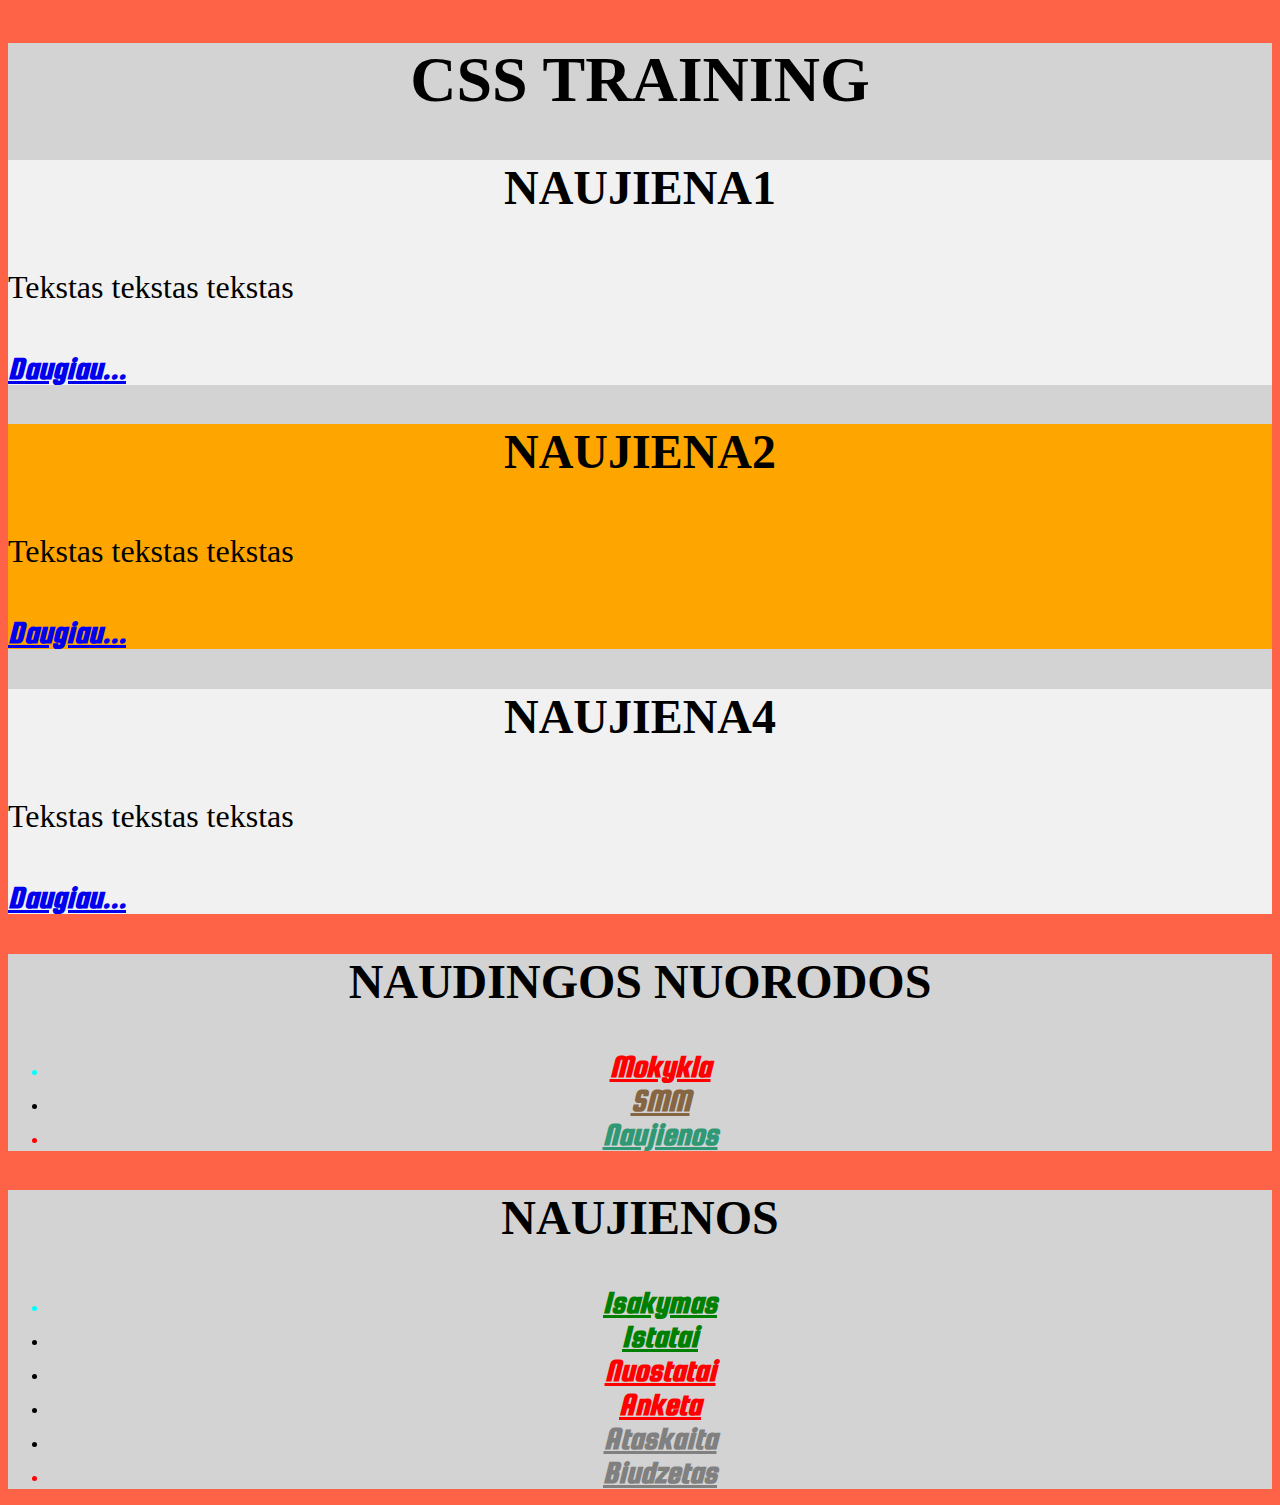
<file: index.html>
<!doctype html>
<html lang="lt">
	<head>
		<meta charset="utf-8">
		<link href="https://fonts.googleapis.com/css?family=Manjari|Open+Sans|Squada+One&display=swap&subset=latin-ext" rel="stylesheet">
		<link rel="stylesheet" href="css\style.css">
		<title>css training</title>
	</head>
	<body>
		<section>
			<h1>css training</h1>
			<article>
				<h2>Naujiena1</h2>
				<p>Tekstas tekstas tekstas</p>
				<a href="#">Daugiau...</a>
			</article>
			<article id="super">
				<h2>Naujiena2</h2>
				<p>Tekstas tekstas tekstas</p>
				<a href="#">Daugiau...</a>
			</article>
			<article class="lead strong hide">
				<h2>Naujiena3</h2>
				<p>Tekstas tekstas tekstas</p>
				<a href="#">Daugiau...</a>
			</article>
			<article>
				<h2>Naujiena4</h2>
				<p>Tekstas tekstas tekstas</p>
				<a href="#">Daugiau...</a>
			</article>
		</section>
		<section>
			<h2>Naudingos nuorodos</h2>
			<ul>
				<li><a href="http://www.kitm.lt">Mokykla</a></li>
				<li><a href="http://www.smm.lt">SMM</a></li>
				<li><a href="http://www.delfi.lt">Naujienos</a></li>
			</ul>
		</section>
		<section>
			<h2>Naujienos</h2>
			<ul>
				<li><a href="/isakymas.pdf">Isakymas</a></li>
				<li><a href="/isakymas.pdf">Istatai</a></li>
				<li><a href="/nuostatai.docx">Nuostatai</a></li>
				<li><a href="/anketa.docx">Anketa</a></li>
				<li><a href="/ataskaita.xlsx">Ataskaita</a></li>
				<li><a href="/biudzetas.xlsx">Biudzetas</a></li>
			</ul>
		</section>
	</body>
</html
</file>
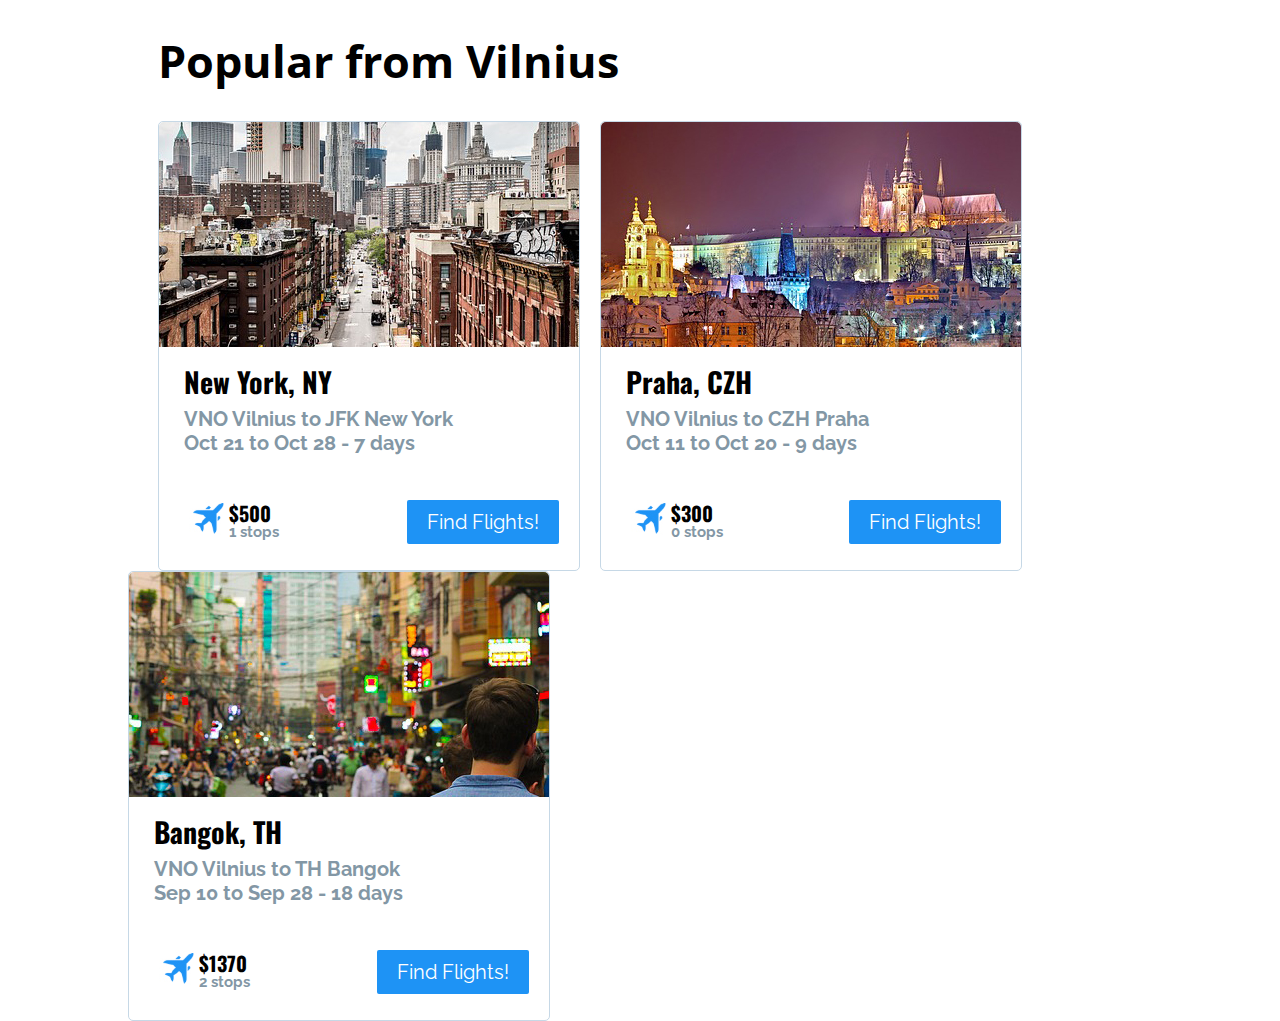
<file: css_challenge/index.html>
<!doctype html>
<html lang="lt">
	<head>
		<meta charset="utf-8">
		<link rel="stylesheet" href="style.css">
		<link href="https://fonts.googleapis.com/css?family=Open+Sans+Condensed:300|Oswald|Raleway&display=swap" rel="stylesheet">
		<title>Layoutas 1</title>
	</head>
	<body>
		<div class="container">
		<header>
			<h1>Popular from Vilnius</h1>
		</header>
		<main>
			<article class="first">
				<div class="foto1">
					<img src="img/ny.jpg" alt="New York">
				</div>
				<div class="text1">
					<h2>New York, NY</h2>
					<h3>VNO Vilnius to JFK New York</h3>
					<h3>Oct 21 to Oct 28 - 7 days</h3>
				</div>
				<div class="icon1">
					<img class="icon" src="img/icon.jpg" alt="icon">
					<h2 class="block1">$500</h2>
					<h3 class="block2">1 stops</h3>
				</div>
				<div class="button1">
					<a href="#">Find Flights!</a>
				</div>
			</article>
			<article class="second">
				<div class="foto1">
					<img src="img/prh.jpg" alt="Praha">
				</div>
				<div class="text1">
					<h2>Praha, CZH</h2>
					<h3>VNO Vilnius to CZH Praha</h3>
					<h3>Oct 11 to Oct 20 - 9 days</h3>
				</div>
				<div class="icon1">
					<img class="icon" src="img/icon.jpg" alt="icon">
					<h2 class="block1">$300</h2>
					<h3 class="block2">0 stops</h3>
				</div>
				<div class="button1">
					<a href="#">Find Flights!</a>
				</div>
			</article>
			<article class="third">
								<div class="foto1">
					<img src="img/th.jpg" alt="Bangok">
				</div>
				<div class="text1">
					<h2>Bangok, TH</h2>
					<h3>VNO Vilnius to TH Bangok</h3>
					<h3>Sep 10 to Sep 28 - 18 days</h3>
				</div>
				<div class="icon1">
					<img class="icon" src="img/icon.jpg" alt="icon">
					<h2 class="block1">$1370</h2>
					<h3 class="block2">2 stops</h3>
				</div>
				<div class="button1">
					<a href="#">Find Flights!</a>
				</div>
			</article>
		</main>	
		</div>
	</body>
</html>
</file>
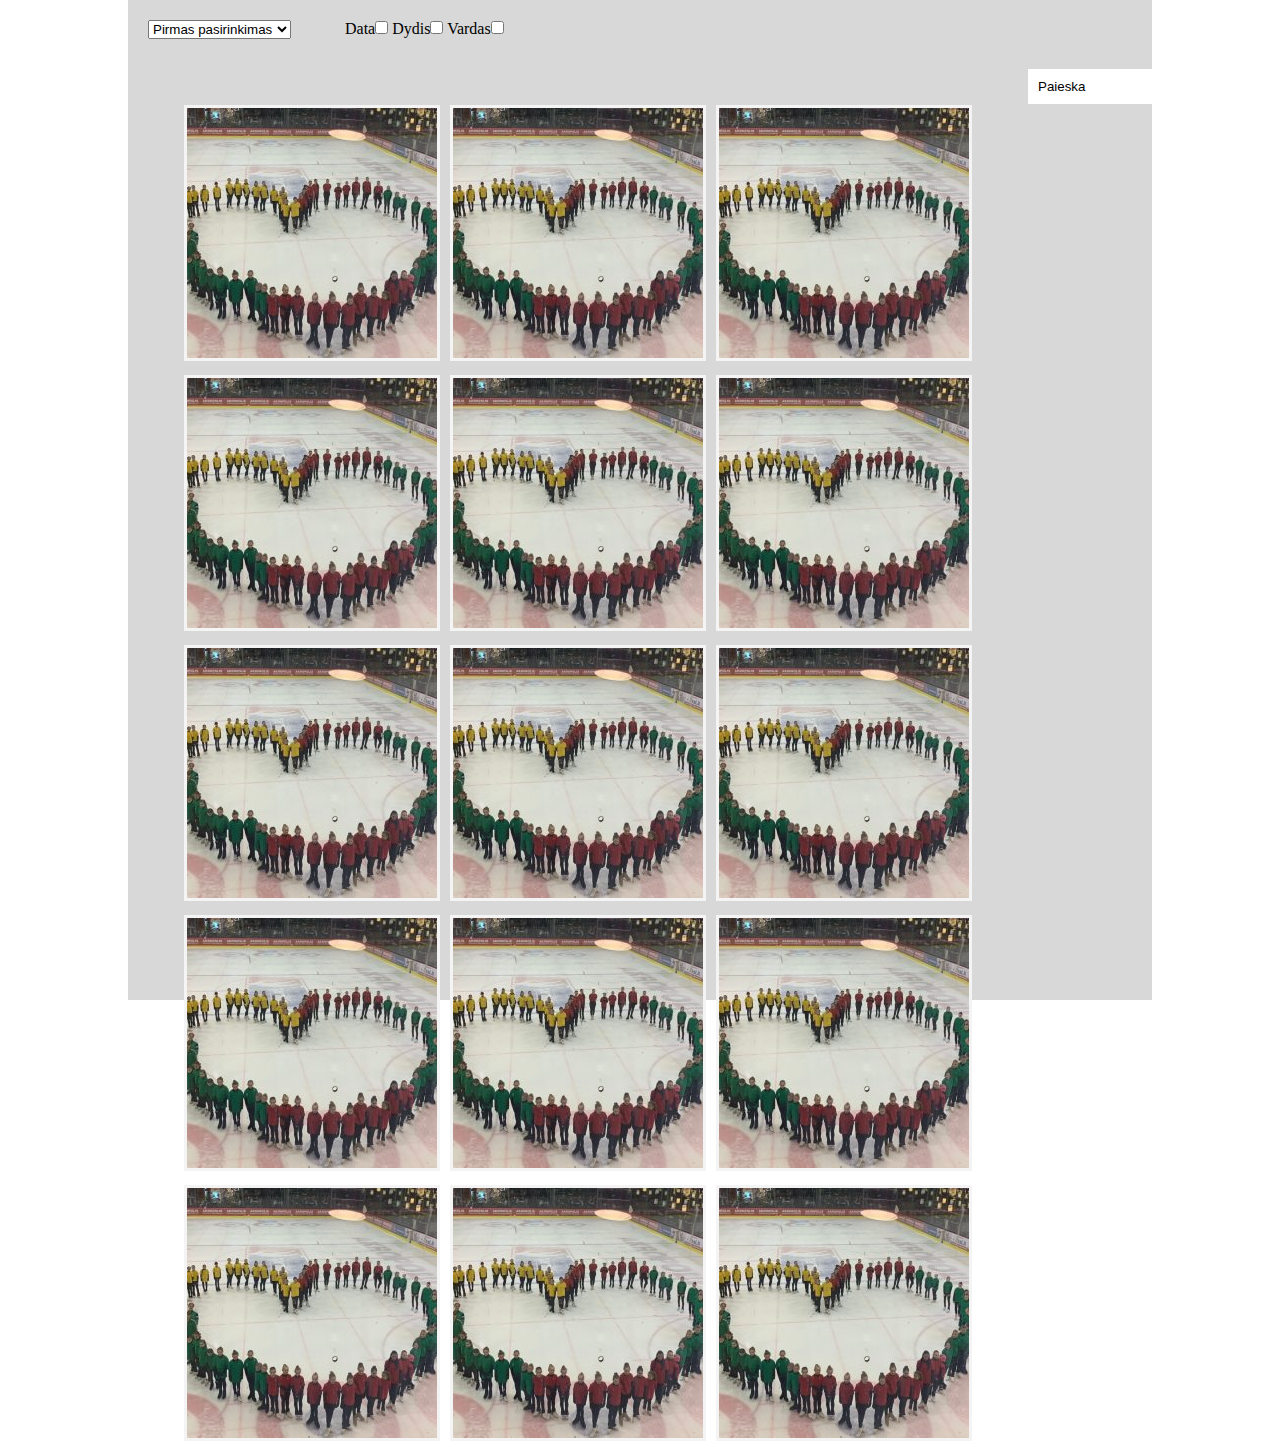
<file: Flexbox/index.html>
<!doctype html>
<html lang="lt">
	<head>
		<meta charset="utf-8">
		<link rel="stylesheet" href="style.css">
		<title>Flexbox</title>
	</head>
	<body>
		<div class="container">
			<div class="forms">
				<form>
					<fieldset>
						<select id="select">
  							<option>Pirmas pasirinkimas</option>
  							<option>Antras pasirinkimas</option>
  							<option>Trecias pasirinkimas</option>
						</select>
					</fieldset>
					<fieldset>
						<label>Data</label><input type="checkbox"  name="Data" >
						<label>Dydis</label><input type="checkbox"  name="Dydis">
						<label>Vardas</label><input type="checkbox"  name="Vardas">
					</fieldset>
					<fieldset>
						<input type="text" value="Paieska" class="search">
					</fieldset>
				</form>
			</div>
			<div class="images">
				<article><img src="img/foto1.jpg"></article>
				<article><img src="img/foto1.jpg"></article>
				<article><img src="img/foto1.jpg"></article>
				<article><img src="img/foto1.jpg"></article>
				<article><img src="img/foto1.jpg"></article>
				<article><img src="img/foto1.jpg"></article>
				<article><img src="img/foto1.jpg"></article>
				<article><img src="img/foto1.jpg"></article>
				<article><img src="img/foto1.jpg"></article>
				<article><img src="img/foto1.jpg"></article>
				<article><img src="img/foto1.jpg"></article>
				<article><img src="img/foto1.jpg"></article>
				<article><img src="img/foto1.jpg"></article>
				<article><img src="img/foto1.jpg"></article>
				<article><img src="img/foto1.jpg"></article>
			</div>
		</div>
	</body>
</html>
</file>
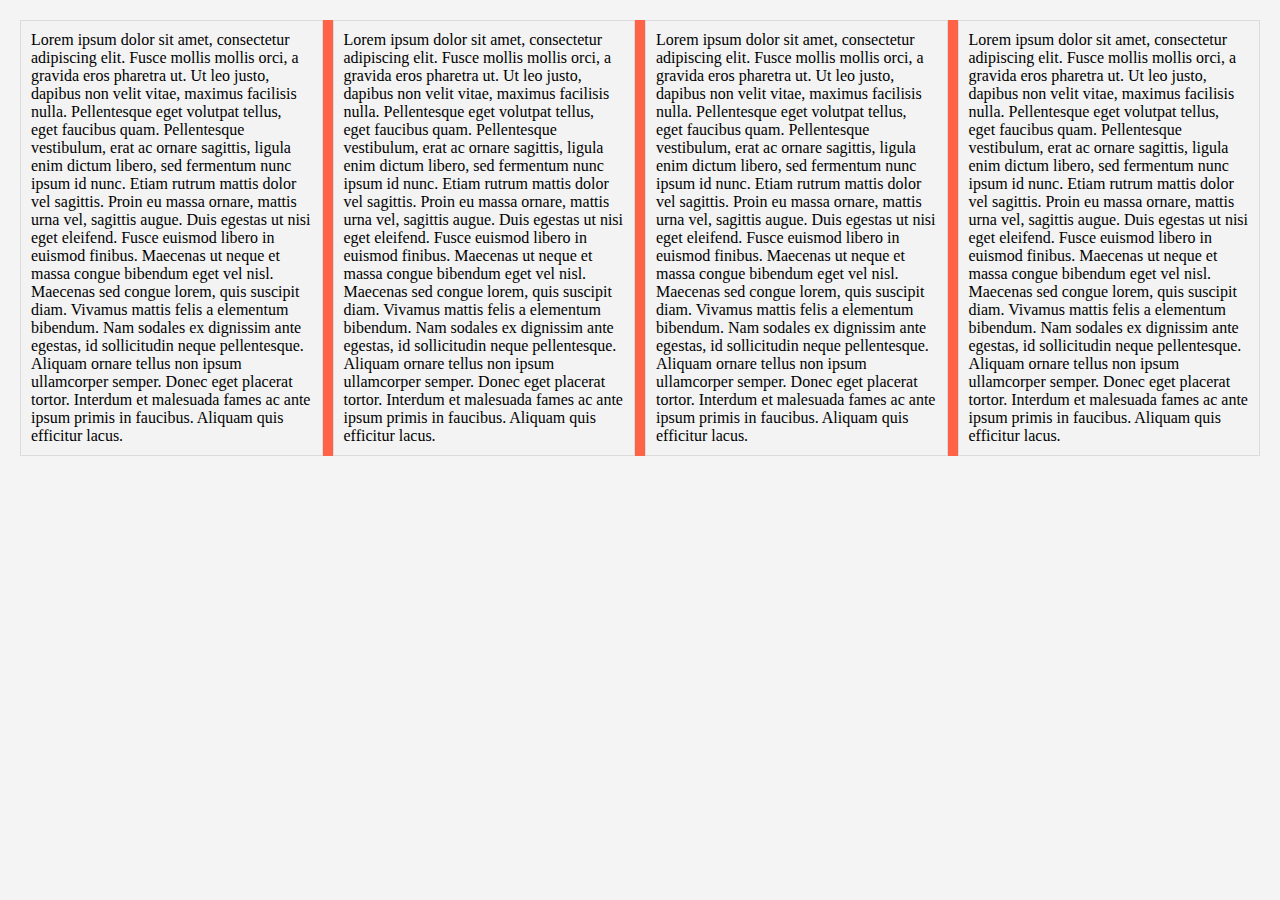
<file: Grid/index.html>
<!doctype html>
<html lang="lt">
	<head>
		<meta charset="utf-8">
		<link rel="stylesheet" href="style.css">
		<title>CSS Grid</title>
	</head>
	<body>
		<section class="container">	
			<article><p>Lorem ipsum dolor sit amet, consectetur adipiscing elit. Fusce mollis mollis orci, a gravida eros pharetra ut. Ut leo justo, dapibus non velit vitae, maximus facilisis nulla. Pellentesque eget volutpat tellus, eget faucibus quam. Pellentesque vestibulum, erat ac ornare sagittis, ligula enim dictum libero, sed fermentum nunc ipsum id nunc. Etiam rutrum mattis dolor vel sagittis. Proin eu massa ornare, mattis urna vel, sagittis augue. Duis egestas ut nisi eget eleifend. Fusce euismod libero in euismod finibus. Maecenas ut neque et massa congue bibendum eget vel nisl. Maecenas sed congue lorem, quis suscipit diam. Vivamus mattis felis a elementum bibendum. Nam sodales ex dignissim ante egestas, id sollicitudin neque pellentesque. Aliquam ornare tellus non ipsum ullamcorper semper. Donec eget placerat tortor. Interdum et malesuada fames ac ante ipsum primis in faucibus. Aliquam quis efficitur lacus.</p>
			</article>
			<article><p>Lorem ipsum dolor sit amet, consectetur adipiscing elit. Fusce mollis mollis orci, a gravida eros pharetra ut. Ut leo justo, dapibus non velit vitae, maximus facilisis nulla. Pellentesque eget volutpat tellus, eget faucibus quam. Pellentesque vestibulum, erat ac ornare sagittis, ligula enim dictum libero, sed fermentum nunc ipsum id nunc. Etiam rutrum mattis dolor vel sagittis. Proin eu massa ornare, mattis urna vel, sagittis augue. Duis egestas ut nisi eget eleifend. Fusce euismod libero in euismod finibus. Maecenas ut neque et massa congue bibendum eget vel nisl. Maecenas sed congue lorem, quis suscipit diam. Vivamus mattis felis a elementum bibendum. Nam sodales ex dignissim ante egestas, id sollicitudin neque pellentesque. Aliquam ornare tellus non ipsum ullamcorper semper. Donec eget placerat tortor. Interdum et malesuada fames ac ante ipsum primis in faucibus. Aliquam quis efficitur lacus.</p>
			</article>
			<article><p>Lorem ipsum dolor sit amet, consectetur adipiscing elit. Fusce mollis mollis orci, a gravida eros pharetra ut. Ut leo justo, dapibus non velit vitae, maximus facilisis nulla. Pellentesque eget volutpat tellus, eget faucibus quam. Pellentesque vestibulum, erat ac ornare sagittis, ligula enim dictum libero, sed fermentum nunc ipsum id nunc. Etiam rutrum mattis dolor vel sagittis. Proin eu massa ornare, mattis urna vel, sagittis augue. Duis egestas ut nisi eget eleifend. Fusce euismod libero in euismod finibus. Maecenas ut neque et massa congue bibendum eget vel nisl. Maecenas sed congue lorem, quis suscipit diam. Vivamus mattis felis a elementum bibendum. Nam sodales ex dignissim ante egestas, id sollicitudin neque pellentesque. Aliquam ornare tellus non ipsum ullamcorper semper. Donec eget placerat tortor. Interdum et malesuada fames ac ante ipsum primis in faucibus. Aliquam quis efficitur lacus.</p>
			</article>
			<article><p>Lorem ipsum dolor sit amet, consectetur adipiscing elit. Fusce mollis mollis orci, a gravida eros pharetra ut. Ut leo justo, dapibus non velit vitae, maximus facilisis nulla. Pellentesque eget volutpat tellus, eget faucibus quam. Pellentesque vestibulum, erat ac ornare sagittis, ligula enim dictum libero, sed fermentum nunc ipsum id nunc. Etiam rutrum mattis dolor vel sagittis. Proin eu massa ornare, mattis urna vel, sagittis augue. Duis egestas ut nisi eget eleifend. Fusce euismod libero in euismod finibus. Maecenas ut neque et massa congue bibendum eget vel nisl. Maecenas sed congue lorem, quis suscipit diam. Vivamus mattis felis a elementum bibendum. Nam sodales ex dignissim ante egestas, id sollicitudin neque pellentesque. Aliquam ornare tellus non ipsum ullamcorper semper. Donec eget placerat tortor. Interdum et malesuada fames ac ante ipsum primis in faucibus. Aliquam quis efficitur lacus.</p>
			</article>
		</section>
	</body>
</html>
</file>
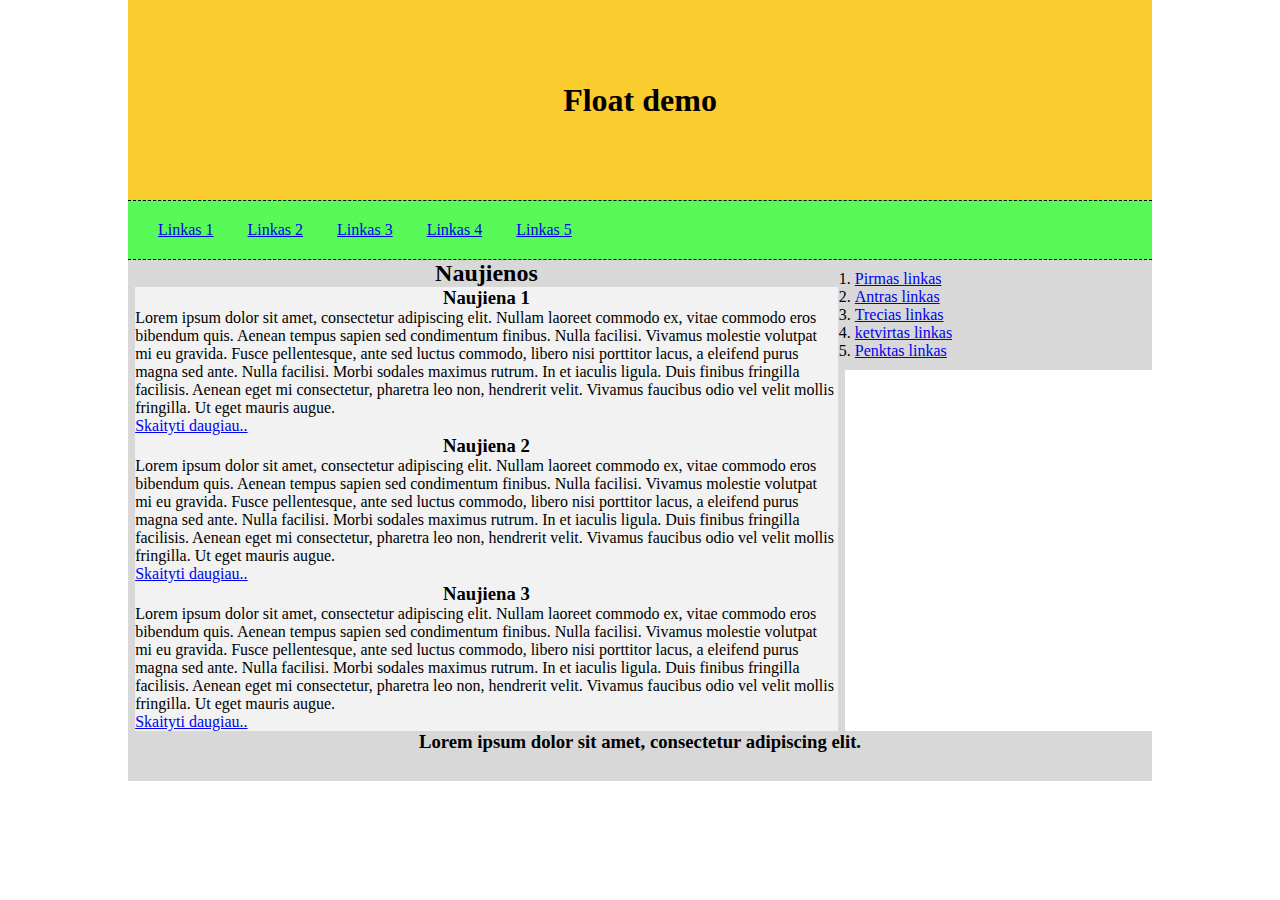
<file: Layoutas1/index.html>
<!doctype html>
<html lang="lt">
	<head>
		<meta charset="utf-8">
		<link rel="stylesheet" href="style.css">
		<title>Layoutas 1</title>
	</head>
	<body>
		<div class="container">
		<header>
			<h1>Float demo</h1>
		</header>
		<nav>
			<ul>
				<li><a href="#">Linkas 1</a></li>
				<li><a href="#">Linkas 2</a></li>
				<li><a href="#">Linkas 3</a></li>
				<li><a href="#">Linkas 4</a></li>
				<li><a href="#">Linkas 5</a></li>
			</ul>
		</nav>
		<main>
			<h2>Naujienos</h2>
			<article>
				<h3>Naujiena 1</h3>
				<p>Lorem ipsum dolor sit amet, consectetur adipiscing elit. Nullam laoreet commodo ex, vitae commodo eros bibendum quis. Aenean tempus sapien sed condimentum finibus. Nulla facilisi. Vivamus molestie volutpat mi eu gravida. Fusce pellentesque, ante sed luctus commodo, libero nisi porttitor lacus, a eleifend purus magna sed ante. Nulla facilisi. Morbi sodales maximus rutrum. In et iaculis ligula. Duis finibus fringilla facilisis. Aenean eget mi consectetur, pharetra leo non, hendrerit velit. Vivamus faucibus odio vel velit mollis fringilla. Ut eget mauris augue.</p>
				<a href="#">Skaityti daugiau..</a>
			</article>
			<article>
				<h3>Naujiena 2</h3>
				<p>Lorem ipsum dolor sit amet, consectetur adipiscing elit. Nullam laoreet commodo ex, vitae commodo eros bibendum quis. Aenean tempus sapien sed condimentum finibus. Nulla facilisi. Vivamus molestie volutpat mi eu gravida. Fusce pellentesque, ante sed luctus commodo, libero nisi porttitor lacus, a eleifend purus magna sed ante. Nulla facilisi. Morbi sodales maximus rutrum. In et iaculis ligula. Duis finibus fringilla facilisis. Aenean eget mi consectetur, pharetra leo non, hendrerit velit. Vivamus faucibus odio vel velit mollis fringilla. Ut eget mauris augue.</p>
				<a href="#">Skaityti daugiau..</a>
			</article>
			<article>
				<h3>Naujiena 3</h3>
				<p>Lorem ipsum dolor sit amet, consectetur adipiscing elit. Nullam laoreet commodo ex, vitae commodo eros bibendum quis. Aenean tempus sapien sed condimentum finibus. Nulla facilisi. Vivamus molestie volutpat mi eu gravida. Fusce pellentesque, ante sed luctus commodo, libero nisi porttitor lacus, a eleifend purus magna sed ante. Nulla facilisi. Morbi sodales maximus rutrum. In et iaculis ligula. Duis finibus fringilla facilisis. Aenean eget mi consectetur, pharetra leo non, hendrerit velit. Vivamus faucibus odio vel velit mollis fringilla. Ut eget mauris augue.</p>
				<a href="#">Skaityti daugiau..</a>
			</article>
		</main>
		<aside>
			<ol>
				<li><a href="#">Pirmas linkas</a></li>
				<li><a href="#">Antras linkas</a></li>
				<li><a href="#">Trecias linkas</a></li>
				<li><a href="#">ketvirtas linkas</a></li>
				<li><a href="#">Penktas linkas</a></li>
			</ol>
		</aside>
		<footer>
			<h3>Lorem ipsum dolor sit amet, consectetur adipiscing elit.</h3>
		</footer>
	</div>
	</body>
</html
</file>
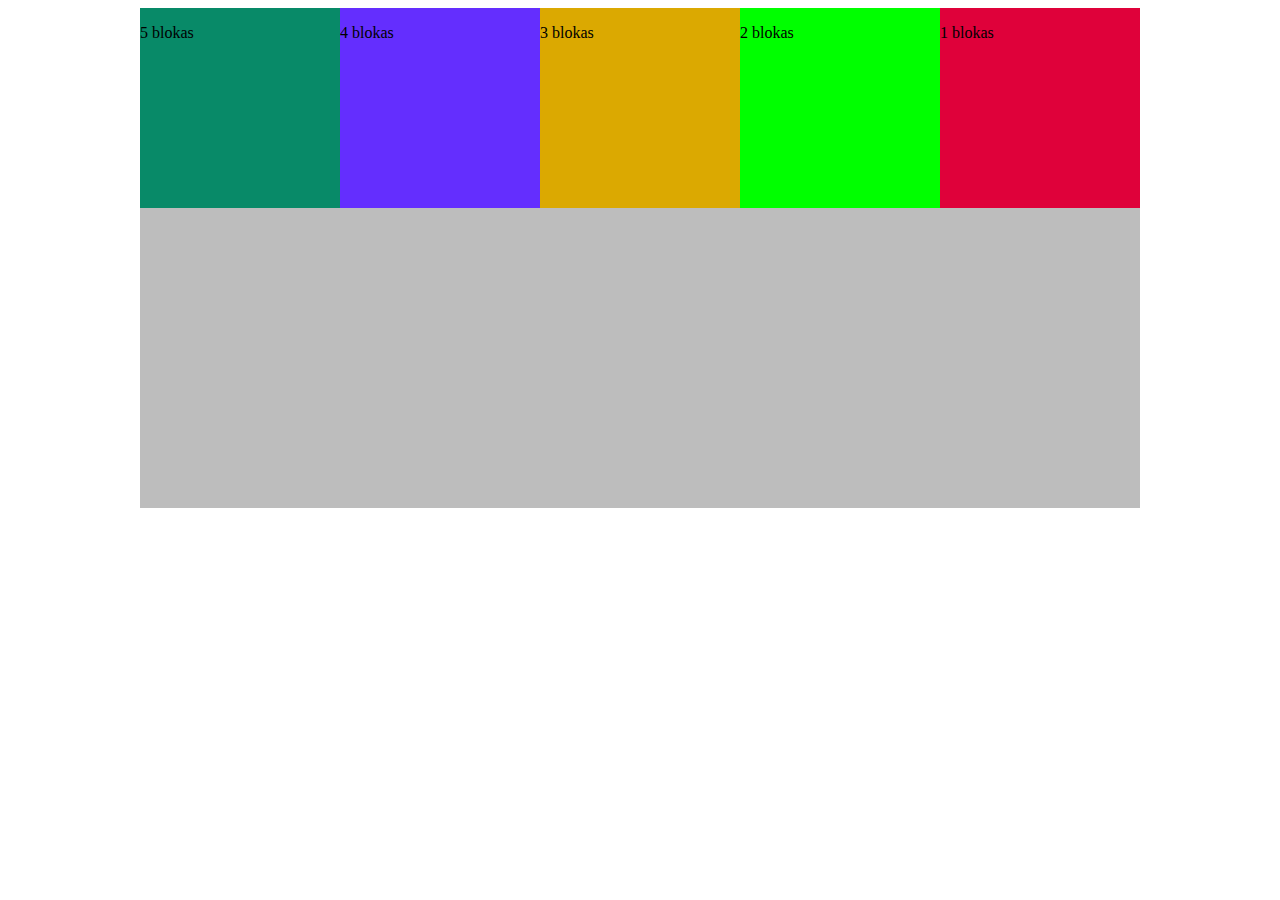
<file: pozicionavimas/index.html>
<!doctype html>
<html lang="lt">
	<head>
		<meta charset="utf-8">
		<link rel="stylesheet" href="style.css">
		<title>Pozicionavimas</title>
	</head>
	<body>
		<section>
			<div><p>1 blokas</p></div>
			<div><p>2 blokas</p></div>
			<div><p>3 blokas</p></div>
			<div><p>4 blokas</p></div>
			<div><p>5 blokas</p></div>
		</section>
	</body>	
</html
</file>
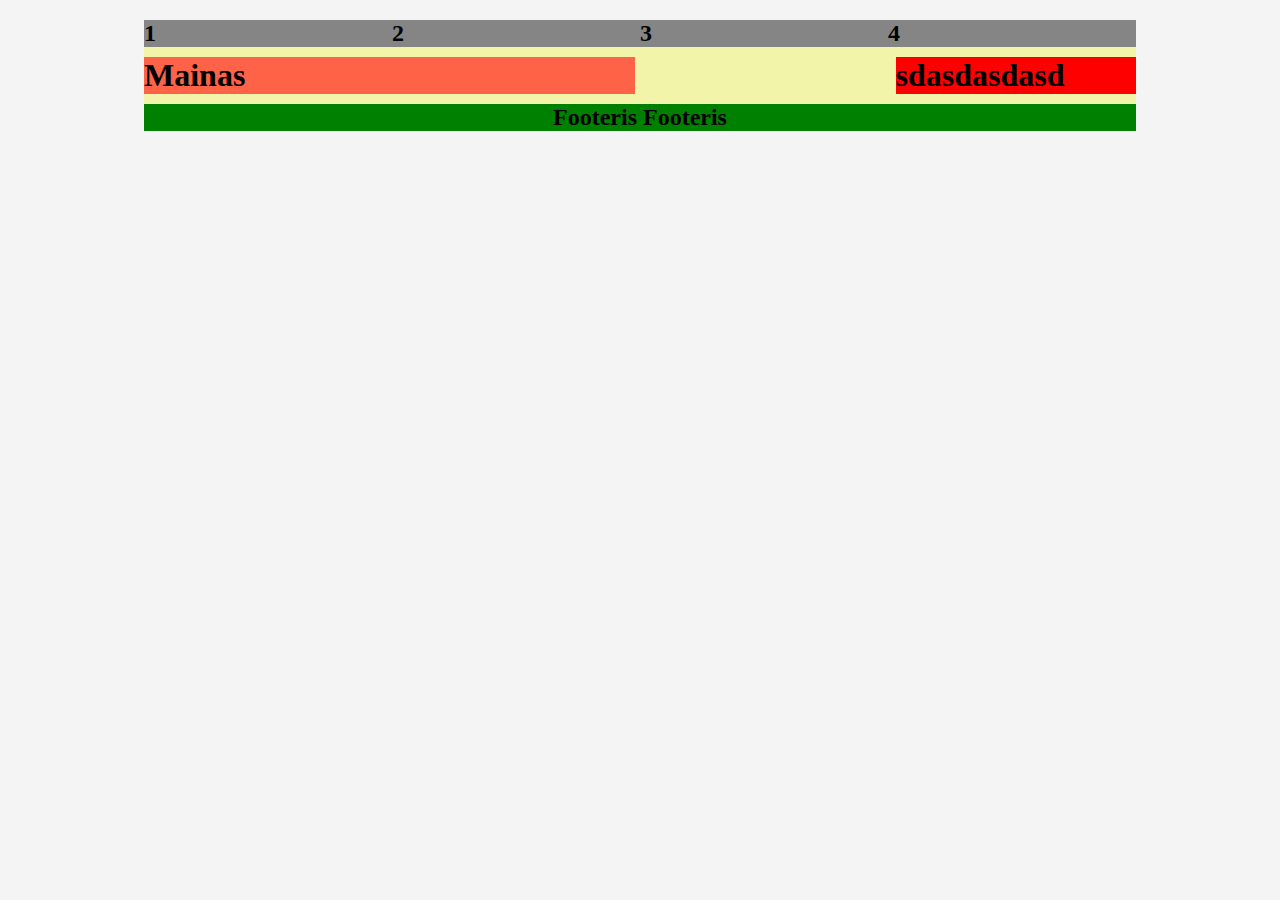
<file: Grid/layout1/index.html>
<!doctype html>
<html lang="lt">
	<head>
		<meta charset="utf-8">
		<link rel="stylesheet" href="style.css">
		<title>CSS Grid</title>
	</head>
	<body>
		<div class="container">
			<header>
				<div><h2>1</H2></div>
				<div><h2>2</h2></div>
				<div><h2>3</h2></div>
				<div><h2>4</h2></div>
			</header>
			<main><h1>Mainas</h1></main>
			<aside><h1>sdasdasdasd</h1></aside>
			<footer><h2>Footeris Footeris</h2></footer>
		</div>	
	</body>
</html>
</file>
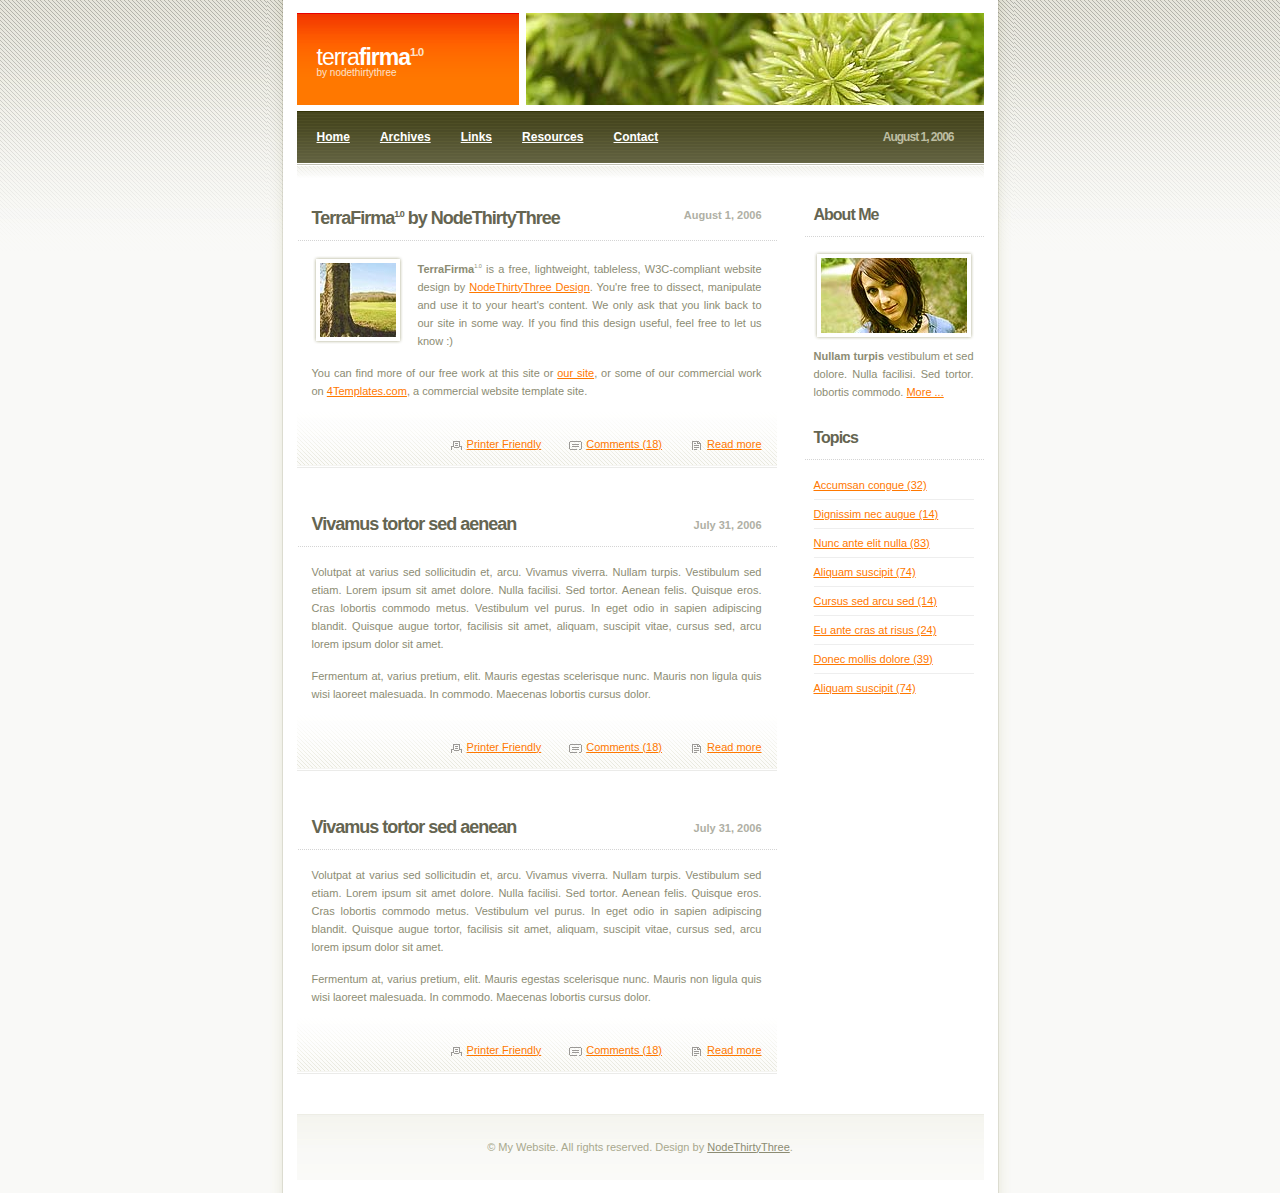
<file: Responsive/terrafirma/terrafirma/index.html>
<!DOCTYPE html PUBLIC "-//W3C//DTD XHTML 1.0 Strict//EN" "http://www.w3.org/TR/xhtml1/DTD/xhtml1-strict.dtd">
<!--

	terrafirma1.0 by nodethirtythree design
	http://www.nodethirtythree.com

-->
<html>
<head>
<meta http-equiv="content-type" content="text/html; charset=iso-8859-1" />
<title>terrafirma1.0 by nodethirtythree</title>
<meta name="keywords" content="" />
<meta name="description" content="" />
<meta name="viewport" content="width=device-width, initial-scale=1">
<link rel="stylesheet" type="text/css" href="default.css" />
</head>
<body>

<div id="outer">

	<div id="upbg"></div>

	<div id="inner">

		<div id="header">
			<h1><span>terra</span>firma<sup>1.0</sup></h1>
			<h2>by nodethirtythree</h2>
		</div>
	
		<div id="splash"></div>
	
		<div id="menu">
			<ul>
				<li class="first"><a href="#">Home</a></li>
				<li><a href="#">Archives</a></li>
				<li><a href="#">Links</a></li>
				<li><a href="#">Resources</a></li>
				<li><a href="#">Contact</a></li>
			</ul>

		<div id="date">August 1, 2006</div>
		</div>
	

		<div id="primarycontent">
		
			<!-- primary content start -->
		
			<div class="post">
				<div class="header">
					<h3>TerraFirma<sup>1.0</sup> by NodeThirtyThree</h3>
					<div class="date">August 1, 2006</div>
				</div>
				<div class="content">
					<img src="images/pic1.jpg" class="picA floatleft" alt="" />
					<p><strong>TerraFirma</strong><sup>1.0</sup> is a free, lightweight, tableless, W3C-compliant website design by <a href="http://www.nodethirtythree.com/">NodeThirtyThree Design</a>. You're free to dissect, manipulate and use it to your heart's content. We only ask that you link back to our site in some way. If you find this design useful, feel free to let us know :)</p>
					<p>You can find more of our free work at this site or <a href="http://www.nodethirtythree.com/">our site</a>, or some of our commercial work on <a href="http://www.4templates.com/?aff=n33">4Templates.com</a>, a commercial website template site.</p>
				</div>			
				<div class="footer">
					<ul>
						<li class="printerfriendly"><a href="#">Printer Friendly</a></li>
						<li class="comments"><a href="#">Comments (18)</a></li>
						<li class="readmore"><a href="#">Read more</a></li>
					</ul>
				</div>
			</div>
		
			<div class="post">
				<div class="header">
					<h3>Vivamus tortor sed aenean</h3>
					<div class="date">July 31, 2006</div>
				</div>
				<div class="content">
					<p>Volutpat at varius sed sollicitudin et, arcu. Vivamus viverra. Nullam turpis. Vestibulum sed etiam. Lorem ipsum sit amet dolore. Nulla facilisi. Sed tortor. Aenean felis. Quisque eros. Cras lobortis commodo metus. Vestibulum vel purus. In eget odio in sapien adipiscing blandit. Quisque augue tortor, facilisis sit amet, aliquam, suscipit vitae, cursus sed, arcu lorem ipsum dolor sit amet.</p>
					<p>Fermentum at, varius pretium, elit. Mauris egestas scelerisque nunc. Mauris non ligula quis wisi laoreet malesuada. In commodo. Maecenas lobortis cursus dolor.</p>
				</div>			
				<div class="footer">
					<ul>
						<li class="printerfriendly"><a href="#">Printer Friendly</a></li>
						<li class="comments"><a href="#">Comments (18)</a></li>
						<li class="readmore"><a href="#">Read more</a></li>
					</ul>
				</div>
			</div>

			<div class="post">
				<div class="header">
					<h3>Vivamus tortor sed aenean</h3>
					<div class="date">July 31, 2006</div>
				</div>
				<div class="content">
					<p>Volutpat at varius sed sollicitudin et, arcu. Vivamus viverra. Nullam turpis. Vestibulum sed etiam. Lorem ipsum sit amet dolore. Nulla facilisi. Sed tortor. Aenean felis. Quisque eros. Cras lobortis commodo metus. Vestibulum vel purus. In eget odio in sapien adipiscing blandit. Quisque augue tortor, facilisis sit amet, aliquam, suscipit vitae, cursus sed, arcu lorem ipsum dolor sit amet.</p>
					<p>Fermentum at, varius pretium, elit. Mauris egestas scelerisque nunc. Mauris non ligula quis wisi laoreet malesuada. In commodo. Maecenas lobortis cursus dolor.</p>
				</div>			
				<div class="footer">
					<ul>
						<li class="printerfriendly"><a href="#">Printer Friendly</a></li>
						<li class="comments"><a href="#">Comments (18)</a></li>
						<li class="readmore"><a href="#">Read more</a></li>
					</ul>
				</div>
			</div>

			<!-- primary content end -->
	
		</div>
		
		<div id="secondarycontent">

			<!-- secondary content start -->
		
			<h3>About Me</h3>
			<div class="content">
				<img src="images/pic2.jpg" class="picB" alt="" />
				<p><strong>Nullam turpis</strong> vestibulum et sed dolore. Nulla facilisi. Sed tortor. lobortis commodo. <a href="#">More ...</a></p>
			</div>
			
			<h3>Topics</h3>
			<div class="content">
				<ul class="linklist">
					<li class="first"><a href="#">Accumsan congue (32)</a></li>
					<li><a href="#">Dignissim nec augue (14)</a></li>
					<li><a href="#">Nunc ante elit nulla (83)</a></li>
					<li><a href="#">Aliquam suscipit (74)</a></li>
					<li><a href="#">Cursus sed arcu sed (14)</a></li>
					<li><a href="#">Eu ante cras at risus (24)</a></li>
					<li><a href="#">Donec mollis dolore (39)</a></li>
					<li><a href="#">Aliquam suscipit (74)</a></li>
				</ul>
			</div>

			<!-- secondary content end -->

		</div>
	
		<div id="footer">
		
			&copy; My Website. All rights reserved. Design by <a href="http://www.nodethirtythree.com/">NodeThirtyThree</a>.
		
		</div>

	</div>

</div>

</body>
</html>
</file>
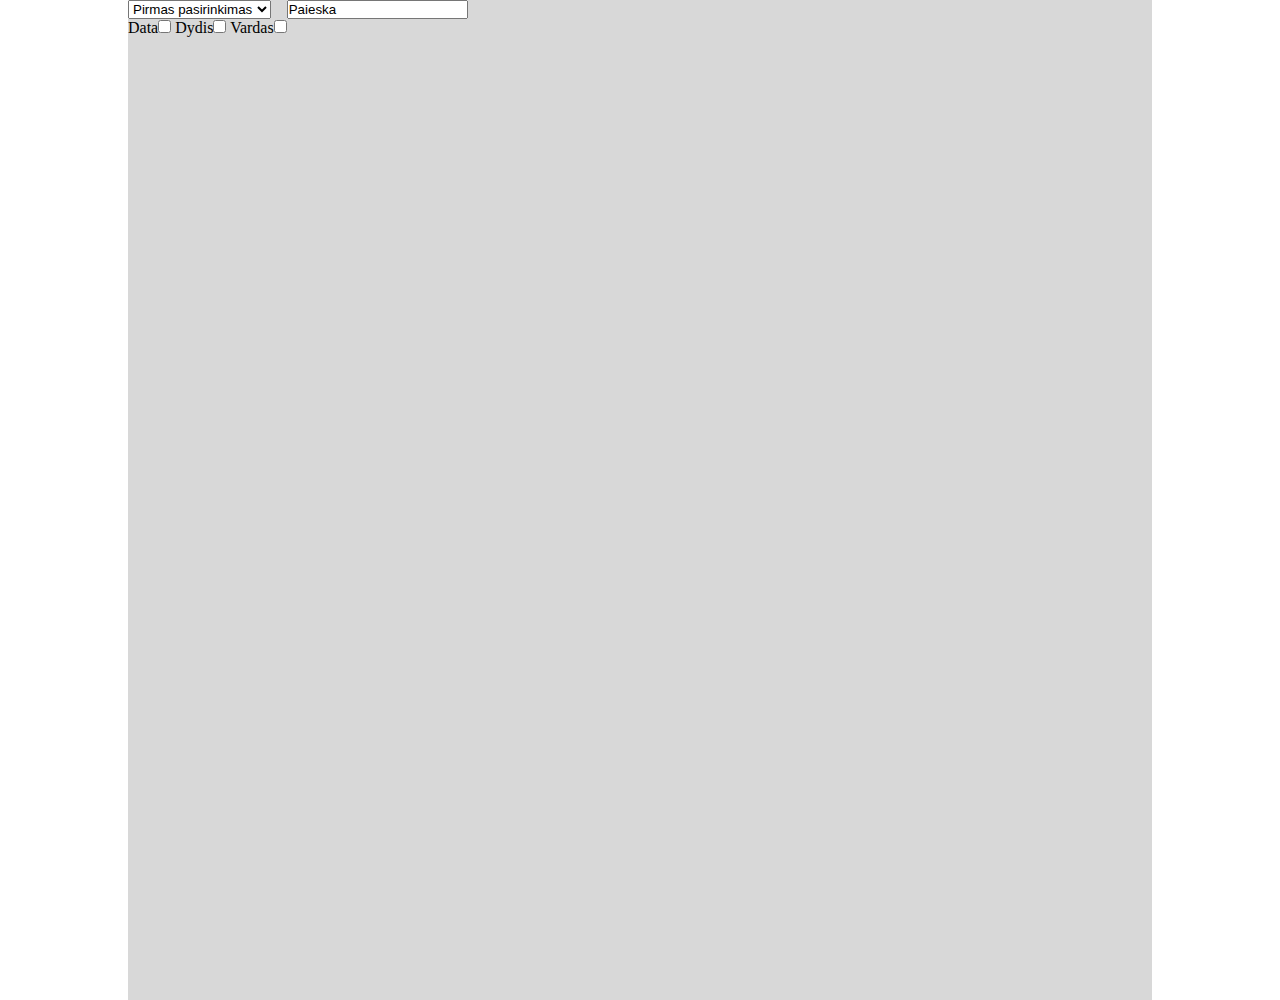
<file: Flexbox/index2.html>
<!doctype html>
<html lang="lt">
	<head>
		<meta charset="utf-8">
		<link rel="stylesheet" href="style2.css">
		<title>Flexbox 2</title>
	</head>
	<body>
		<div class="container">
			<div class="forms">
				<form>
					<fieldset>
						<select id="select">
  							<option>Pirmas pasirinkimas</option>
  							<option>Antras pasirinkimas</option>
  							<option>Trecias pasirinkimas</option>
						</select>
					</fieldset>	
					<fieldset>
						<label>Data</label><input type="checkbox"  name="Data" >
						<label>Dydis</label><input type="checkbox"  name="Dydis">
						<label>Vardas</label><input type="checkbox"  name="Vardas">
					</fieldset>
				</form>	
				<form>
					<fieldset class="search">
						<input type="text" value="Paieska" class="search">
					</fieldset>
				</form>
			</div>
	</body>
</html>
</file>
<file: css_challenge/style.css>
/*Base*/
*{
	margin: 0;
	padding: 0;
	box-sizing:border-box;
}
html{
	height: 100%;
}
body{
	margin: 0;
	padding: 0;
}
div.container{
	width: 80%;
	height:600px;
	margin: 0 auto;

}
/*Headings*/
h1{
	text-align: left;
	color: black;
	font-family: 'Open Sans Condensed', sans-serif;
	font-size: 45px;
	margin-top: 30px;
	margin-bottom: 30px;
	margin-left: 30px;
}
h2{
	color: black;
	font-family: 'Oswald', sans-serif;
	font-size: 28px;
	margin:10px 0px 5px 25px;
}
h3{
	color: #8397a5;
	font-family: 'Raleway', sans-serif;
	font-size: 20px;
	margin-left: 25px;
}
h2.block1{
	color: black;
	font-family: 'Oswald', sans-serif;
	font-size: 20px;
	margin: -41px 0px 15px 70px;
}
h3.block2{
	color: #8397a5;
	font-family: 'Raleway', sans-serif;
	font-size: 15px;
	margin: -20px 0px 0px 70px;
}
/*Structure*/
article.first{
	width: 422px;
	height: 450px;
	border-radius: 5px;
	float: left;
	margin-left: 30px;
	margin-right: 20px;
	background-color: #ffffff;
	border: 1px solid #c6d8e6;
}
article.second{
	width: 422px;
	height: 450px;
	background-color: #ffffff;
	border-radius: 5px;
	float: left;
	margin-right: 20px;
	border: 1px solid #c6d8e6;
}
article.third{
	width: 422px;
	height: 450px;
	background-color: #ffffff;
	border-radius: 5px;
	float: left;
	border: 1px solid #c6d8e6;
}
img{
	border-top-left-radius: 5px;
	border-top-right-radius: 5px;
}
img.icon{
	width: 38px;
	height: 35px;
	margin: 45px 0px 0px 30px;
}
div.icon1{
	float: left;
	position: relative;
}
div.button1{
	height: 60px;
	float: right;
	position: relative;
	margin: 55px 20px 10px 0px;
}
/*Links*/
a{
	background-color: #1e93f5;
	text-decoration: none;
	color: #ffffff;
	font-family: 'Raleway', sans-serif;
	font-size: 20px;
	padding: 10px 20px 10px 20px;
	border-radius: 2px;
}
a:hover{
	background-color: #ffffff;
	text-decoration: none;
	color: #1e93f5;
	font-family: 'Raleway', sans-serif;
	font-size: 20px;
	border: 1px solid #1e93f5;
}
</file>
<file: Flexbox/style.css>
/*Base*/
*{
	margin:  0;
	padding: 0;
}
html{
	height: 100%;
}
div.container{
	width: 80%;
	height:1000px;
	margin: 0 auto;
	background-color: #D8D8D8;


}
/*Forms*/
div.forms{
	width: 100%;
	height: 100px;
}
form, fieldset, input{
	border: none;
	display: inline-block;
}
input.search{
	margin: 20px 50px 10px  900px;
	padding: 10px;
}
select#select, input.checkbox{
	margin: 20px 50px 10px  20px;
}
form{
	width: 100%;
	height: 60px;
}
/*images*/
img{
	padding: 3px;
	background-color: #f4f4f4;
	border: 2px #A4A4A4;
	margin: 5px 5px 5px 5px;
}
/*Divs*/
div.images{
	width: 90%;
	height: 700px;
	display: flex;
	flex-flow: row wrap;
	margin: 0 auto;
}
</file>
<file: Grid/style.css>
/* css */
/*Base*/
*{
	margin: 0;
	padding: 0;
	box-sizing:border-box;
}
html{
	height: 100%;
}
body{
	margin:20px;
	padding: 0;
	background-color: #f4f4f4;
}
.container{
	display: grid;
	grid-template-columns: 1fr 1fr 1fr 1fr ; /* repeat: (3.fr) tas pats kas 1fr 1fr 1fr*/
	grid-template-rows: auto;
	grid-column-gap: 10px;
	grid-row-gap: 10px;
	background: tomato;
}
article{
	background: #f3f3f3;
	border: 1px solid #dbdbdb;
	padding: 10px;
}
</file>
<file: Layoutas1/style.css>
/*Base*/
*{
	margin: 0;
	padding: 0;
	box-sizing:border-box;
}
html{
	height: 100%;
}
body{
	margin: 0;
	padding: 0;
}
div.container{
	width: 80%;
	height: 100%;
	margin: 0 auto;
}
/*HEadings*/
h1, h2, h3{
	text-align: center;
}
h1{
	text-align: center;
	line-height: 200px;
}
/*Links*/
a:hover{
	color: #DF013A;
}
/*Paragraphs*/
/*lists*/
ul li{
	display: inline-block;
	margin-top: 20px;
	margin-left: 30px;
}
/*Layout*/
header{
	width: 100%;
	height: 200px;
	background-color: #FACC2E;
	margin: 0 auto;
}
nav{
	width: 100%;
	height: 60px;
	background-color: #58FA58;
	margin: 0 auto;
	border-top: 1px dashed #000000;
	border-bottom: 1px dashed #000000;
}
main{
	width: 70%;
	background-color: #D8D8D8;
	float: left;
}
article{
	width: 98%;
	background-color: #F2F2F2;
	margin: 0 auto;
}
aside{
	width: 30%;
	background-color: #d8d8d8;
	float: left;
	padding: 10px;
}
footer{
	width: 100%;
	height: 50px;
	background-color: #d8d8d8;
	margin: 0 auto;
	clear: both; /*isvalo floatus*/
}
</file>
<file: pozicionavimas/style.css>
/*stilius pozicionavimas*/
div:first-child{
	width: 200px;
	height: 200px;
	background-color: #DF013A;
	margin: 0px auto;
	float: right;
	
}
div:last-child{
	width: 200px;
	height: 200px;
	background-color: #088A68;
	margin: 0px auto;
	float: left;
}
div:nth-child(2) {
  width: 200px;
  height: 200px;
  background-color: lime;
  margin: 0px auto;
  float: right;
  
}
div:nth-child(3) {
  width: 200px;
  height: 200px;
  background-color: #DBA901;
  margin: 0px auto;
  float: right;
  
}
div:nth-child(4) {
  width: 200px;
  height: 200px;
  background-color: #642EFE;
  margin: 0px auto;
  float: right;
  z-index: 0; /*Prioritetinis bloko dydis kuo didesnis tuo auksciau kitu bloku*/
}
/*p{
	text-align: center;
	color: #2E2E2E;
	vertical-align: middle;
	line-height: 200px;
	text-transform: uppercase;
	text-shadow: -1px 0 #f8f8f8, 0 1px #f8f8f8, 1px 0 #f8f8f8, 0 -1px #f8f8f8;
}*/
section{
	width: 1000px ;
	height: 500px;
	background-color: #BDBDBD;
	margin: 0px auto;
	position: relative;
}
</file>
<file: Grid/layout1/style.css>
/* css */
/*Base*/
*{
	margin: 0;
	padding: 0;
	box-sizing:border-box;
}
html{
	height: 100%;
}
body{
	margin:20px;
	padding: 0;
	background-color: #f4f4f4;
}
.container{
	background: #F2F5A9;
	width: 80% ;
	margin: 0 auto;
	display: grid;
	grid-template-columns: 1fr 1fr 1fr 1fr;
  	grid-template-rows: auto;
  	grid-column-gap: 10px;
  	grid-row-gap: 10px;
  	grid-template-areas: 
    "header header header header"
    "main main . sidebar"
    "footer footer footer footer";
}
header{
	background: #858585;
	grid-area: header;
	display: grid;
	grid-template-columns: 1fr 1fr 1fr 1fr;
}
main{
	background: tomato;
	grid-area: main;
}
aside{
	background: red;
	grid-area: sidebar;
}
footer{
	background: green;
	grid-area:footer;
	text-align: center;
}
</file>
<file: Responsive/terrafirma/terrafirma/default.css>
/*

	terrafirma1.0 by nodethirtythree design
	http://www.nodethirtythree.com

*/

*
{
padding: 0px;
margin: 0px;
}

body
{
background: #F9F9F7 url('images/a1.gif') repeat-x;
font-size: 11px;
font-family: "trebuchet ms", helvetica, sans-serif;
color: #8C8C73;
line-height: 18px;
}
@media only screen and (max-width: 768px) {
  /* For mobile phones: */
 #primarycontent, #secondarycontent {
    width: 100%;
    float: none;
  }
}
a
{
color: #FF7800;
text-decoration: underline;
}

a:hover
{
text-decoration: none;
}

sup
{
font-size: 0.5em;
}


p
{
margin-bottom: 14px;
text-align: justify;
}

img.picA
{
position: relative;
top: -2px;
background: url('images/a47.gif') no-repeat;
width: 76px;
height: 74px;
padding: 8px;
}

img.picB
{
position: relative;
top: -2px;
background: url('images/a26.gif') no-repeat;
width: 146px;
height: 75px;
padding: 7px;
}

img.floatleft
{
float: left;
margin: 0px 14px 3px 0px;
}


ul.linklist
{
list-style: none;
}

ul.linklist li
{
border-top: solid 1px #EEEEEE;
padding-top: 5px;
margin: 5px 0px 0px 0px;
}

ul.linklist li.first
{
border-top: 0px;
margin-top: 0px;
padding-top: 0px;
}

#upbg
{
position: absolute;
top: 0px;
left: 0px;
background: #fff url('images/upbg.gif') no-repeat;
width: 747px;
height: 264px;
z-index: 1;
}

#outer
{
position: relative;
width: 747px;
margin: 0 auto;
background: #fff url('images/abg.gif') repeat-y;
}

#inner
{
position: relative;
padding: 13px 30px 13px 30px;
z-index: 2;
}

#header
{
position: absolute;
background: #FF7800 url('images/a8.gif') repeat-x;
width: 202px;
height: 92px;
color: #fff;
padding-left: 20px;
}

#header span
{
font-weight: normal;
}

#header h1
{
position: absolute;
font-size: 23px;
letter-spacing: -1px;
top: 30px;
height: 92px;
}

#header h2
{
position: absolute;
font-size: 10px;
font-weight: normal;
color: #FCE2CA;
top: 51px;
}

#header sup
{
color: #FCE2CA;
}

#splash
{
position: absolute;
right: 30px;
background: #EAEAE2 url('images/a10.jpg') no-repeat;
width: 458px;
height: 92px;
}

#menu
{
position: relative;
background: #46461F url('images/a16.gif') repeat-x;
height: 67px;
padding: 0px 20px 0px 5px;
margin: 98px 0px 20px 0px;
}

#menu ul
{
}

#menu ul li
{
display: inline;
line-height: 52px;
padding-left: 3px;
}

#menu ul li.first
{
border-left: 0px;
}

#menu ul li a
{
background-color: transparent;
background-repeat: repeat-x;
padding: 8px 12px 8px 12px;
font-size: 12px;
color: #fff;
font-weight: bold;
}

#menu ul li a:hover
{
background: #fff url('images/a18.gif') repeat-x top;
color: #4A4A24;
text-decoration: none;
}

#date
{
position: absolute;
top: 0px;
line-height: 52px;
color: #BDBDA2;
right: 30px;
font-weight: bold;
font-size: 12px;
letter-spacing: -1px;
}

#secondarycontent
{
position: relative;
width: 180px;
float: right;
}

#secondarycontent h3
{
position: relative;
top: 4px;
font-size: 16px;
line-height: 25px;
color: #656551;
letter-spacing: -1px;
background: url('images/a22.gif') bottom repeat-x;
padding: 0px 0px 10px 10px;
margin-bottom: 20px;
}

#secondarycontent .content
{
padding: 0px 10px 0px 10px;
margin-bottom: 20px;
}

#primarycontent
{
position: relative;
width: 480px;
float: left;
}

#primarycontent h3
{
position: relative;
top: 4px;
font-size: 18px;
line-height: 25px;
color: #656551;
letter-spacing: -1px;
background: url('images/a22.gif') bottom repeat-x;
padding: 0px 0px 10px 15px;
margin-bottom: 20px;
}

#primarycontent .content
{
padding: 0px 15px 0px 15px;
margin-bottom: 20px;
}

#primarycontent .post
{
margin-bottom: 30px;
}

#primarycontent .post .header
{
position: relative;
}

#primarycontent .post .date
{
position: absolute;
right: 15px;
top: 0px;
line-height: 35px;
color: #AFAFA4;
font-weight: bold;
}

#primarycontent .post .content
{
margin-bottom: 0px;
}

#primarycontent .post .footer
{
position: relative;
top: -10px;
background: url('images/a33.gif') repeat-x;
height: 64px;
}

#primarycontent .post .footer ul
{
list-style: none;
position: absolute;
right: 15px;
bottom: 15px;
}

#primarycontent .post .footer ul li
{
display: inline;
line-height: 14px;
padding-left: 17px;
margin-left: 25px;
background-repeat: no-repeat;
background-position: 0px 2px;
}

#primarycontent .post .footer ul li.printerfriendly
{
background-image: url('images/a41.gif');
}

#primarycontent .post .footer ul li.comments
{
background-image: url('images/a36.gif');
}

#primarycontent .post .footer ul li.readmore
{
background-image: url('images/a38.gif');
}

#footer
{
position: relative;
clear: both;
height: 66px;
text-align: center;
line-height: 66px;
background-image: url('images/a50.gif');
color: #A8A88D;
}

#footer a
{
color: #8C8C73;
}
</file>
<file: Flexbox/style2.css>
/*Base*/
*{
	margin:  0;
	padding: 0;
}
html{
	height: 100%;
}
div.container{
	width: 80%;
	height:1000px;
	margin: 0 auto;
	background-color: #D8D8D8;
}
div.forms{
		display: flex;
}
fieldset{
	border: none;
}
fieldset.search{
	width: 25%;
	flex-basis: 50%;
	margin-right: auto;
	align-self:flex-end;

}
</file>
